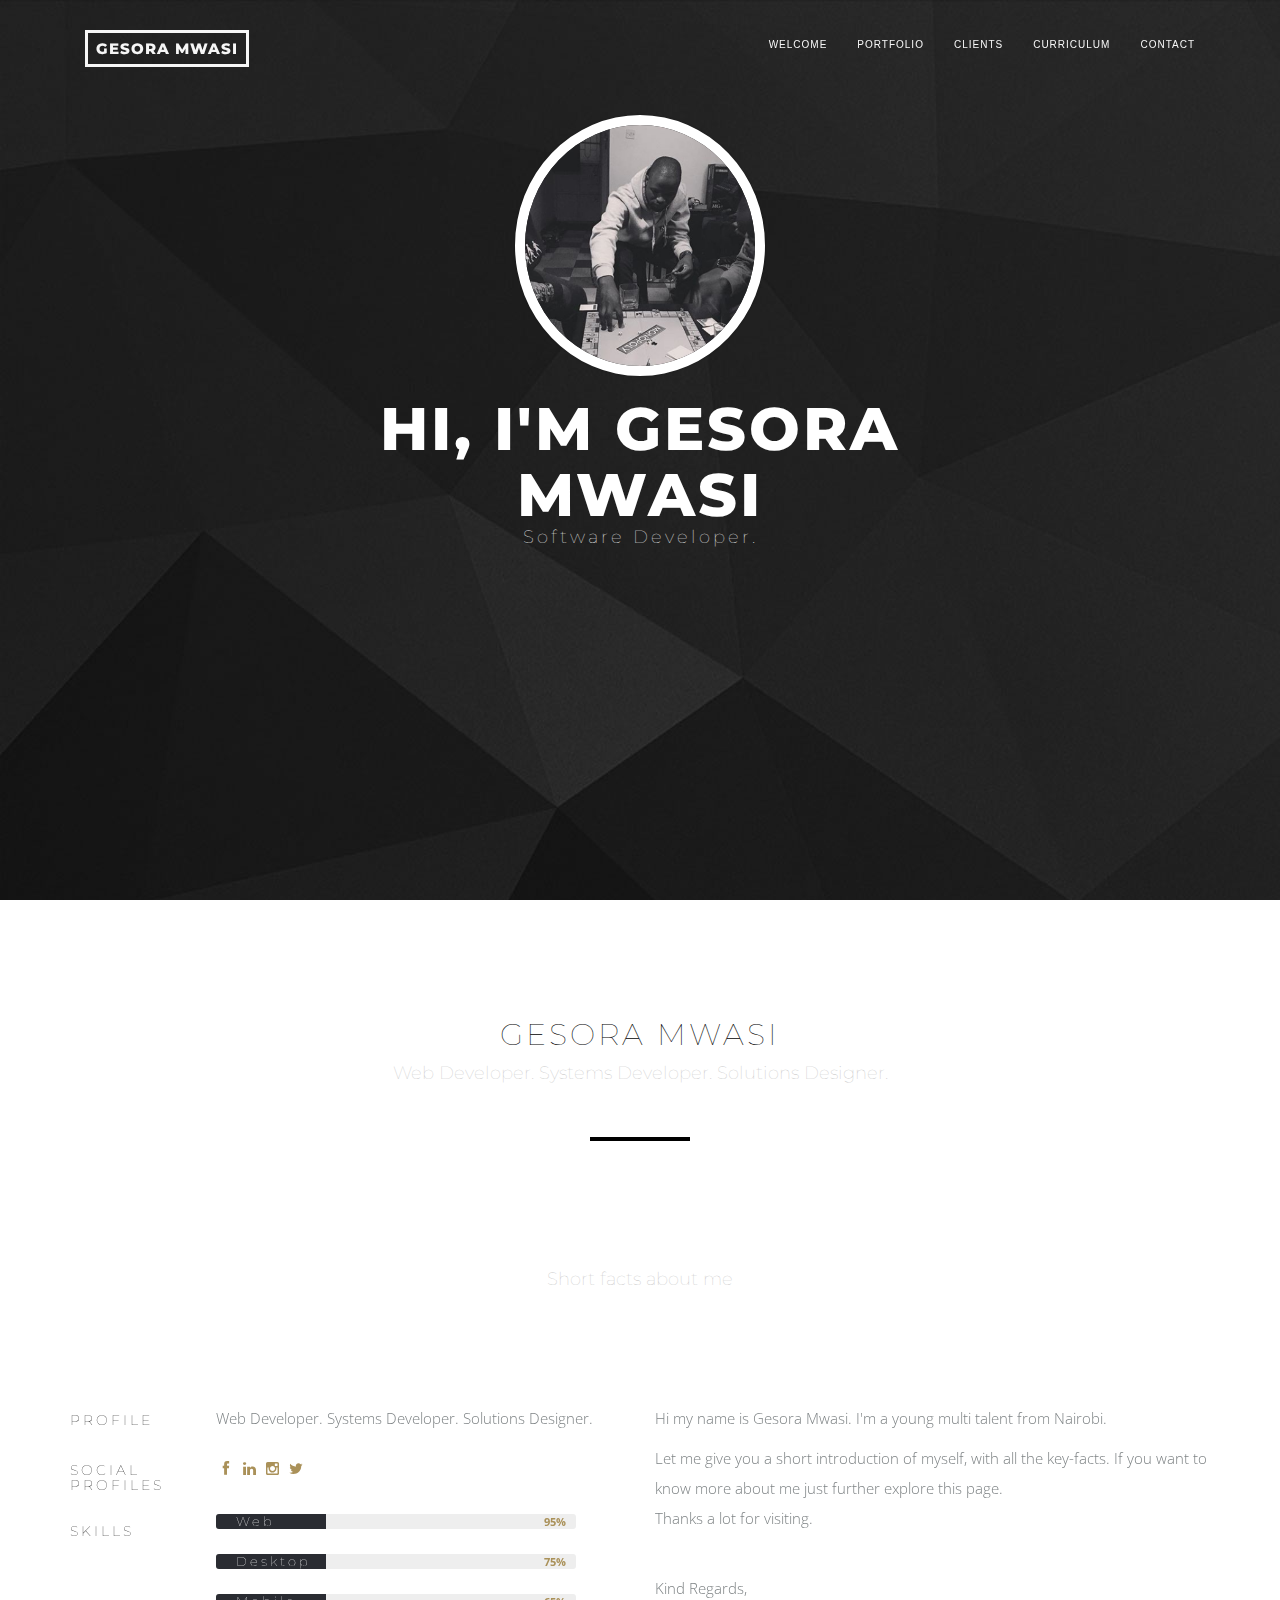
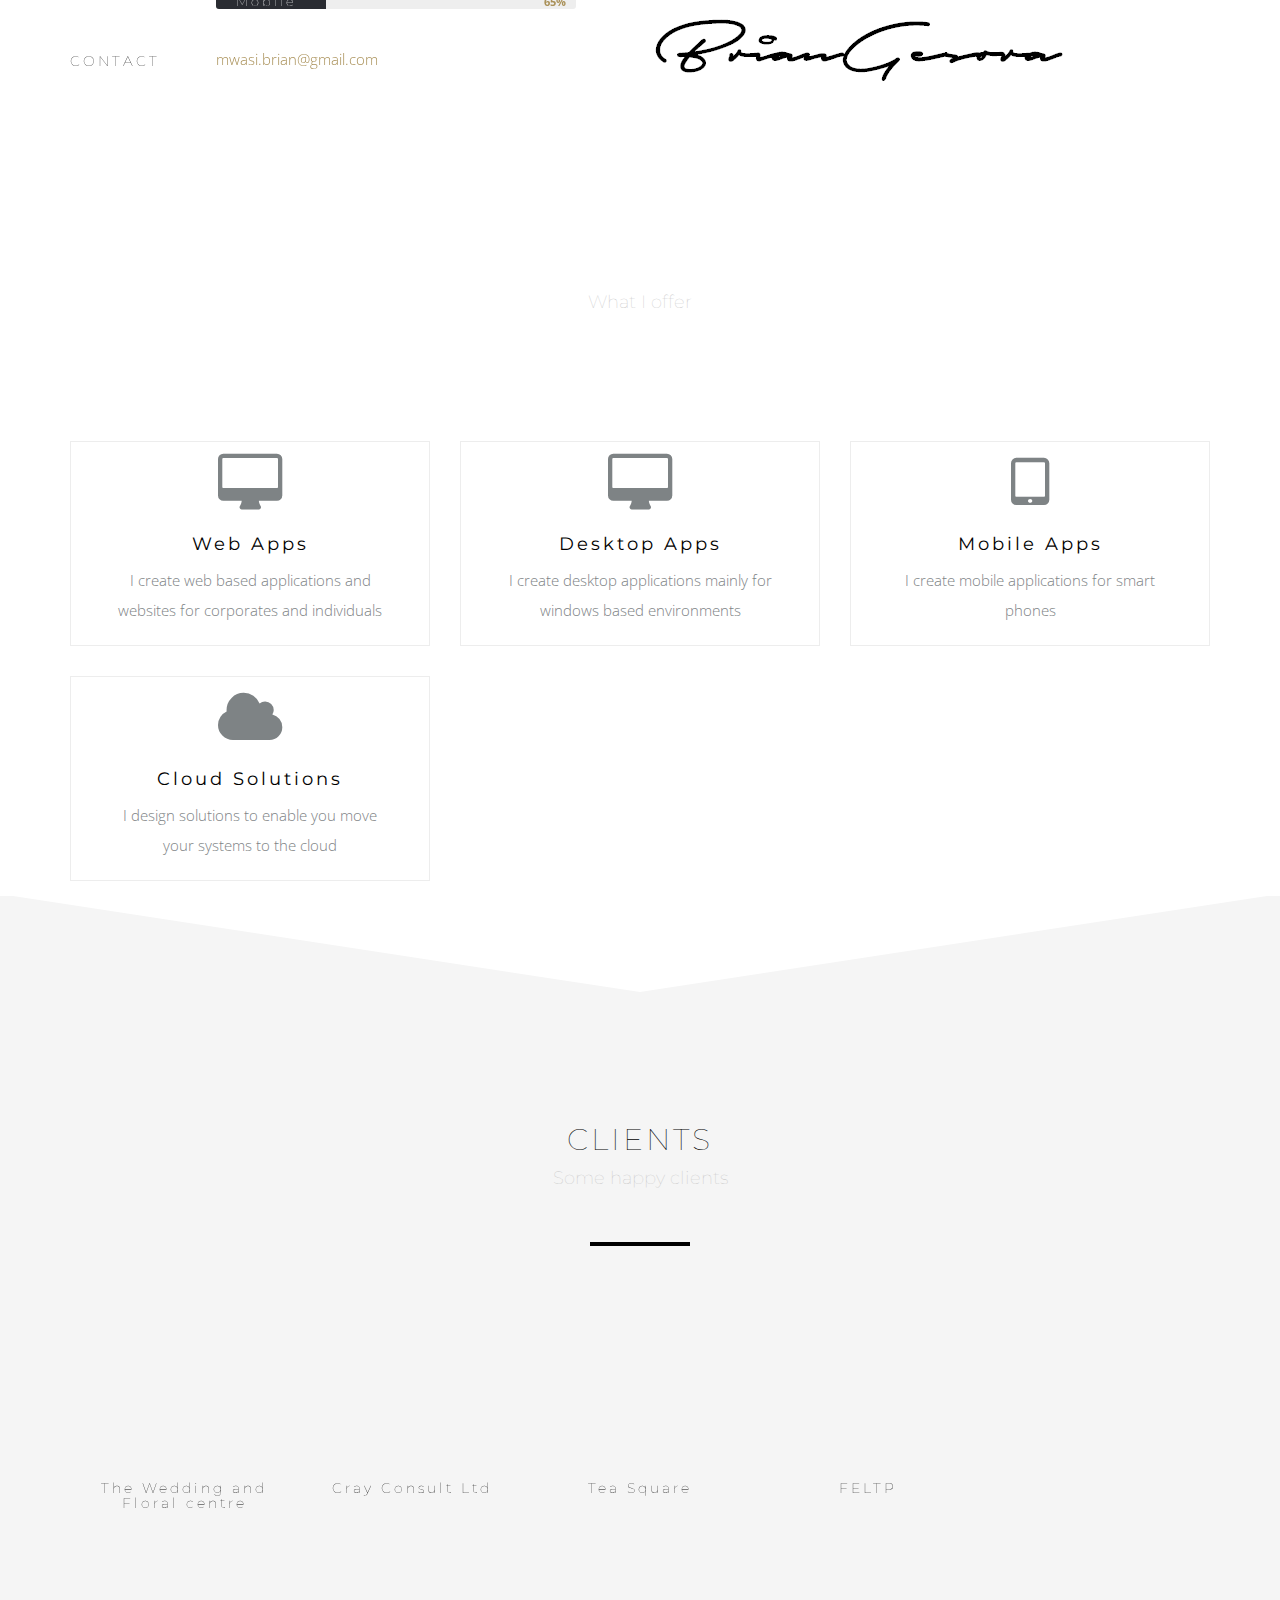
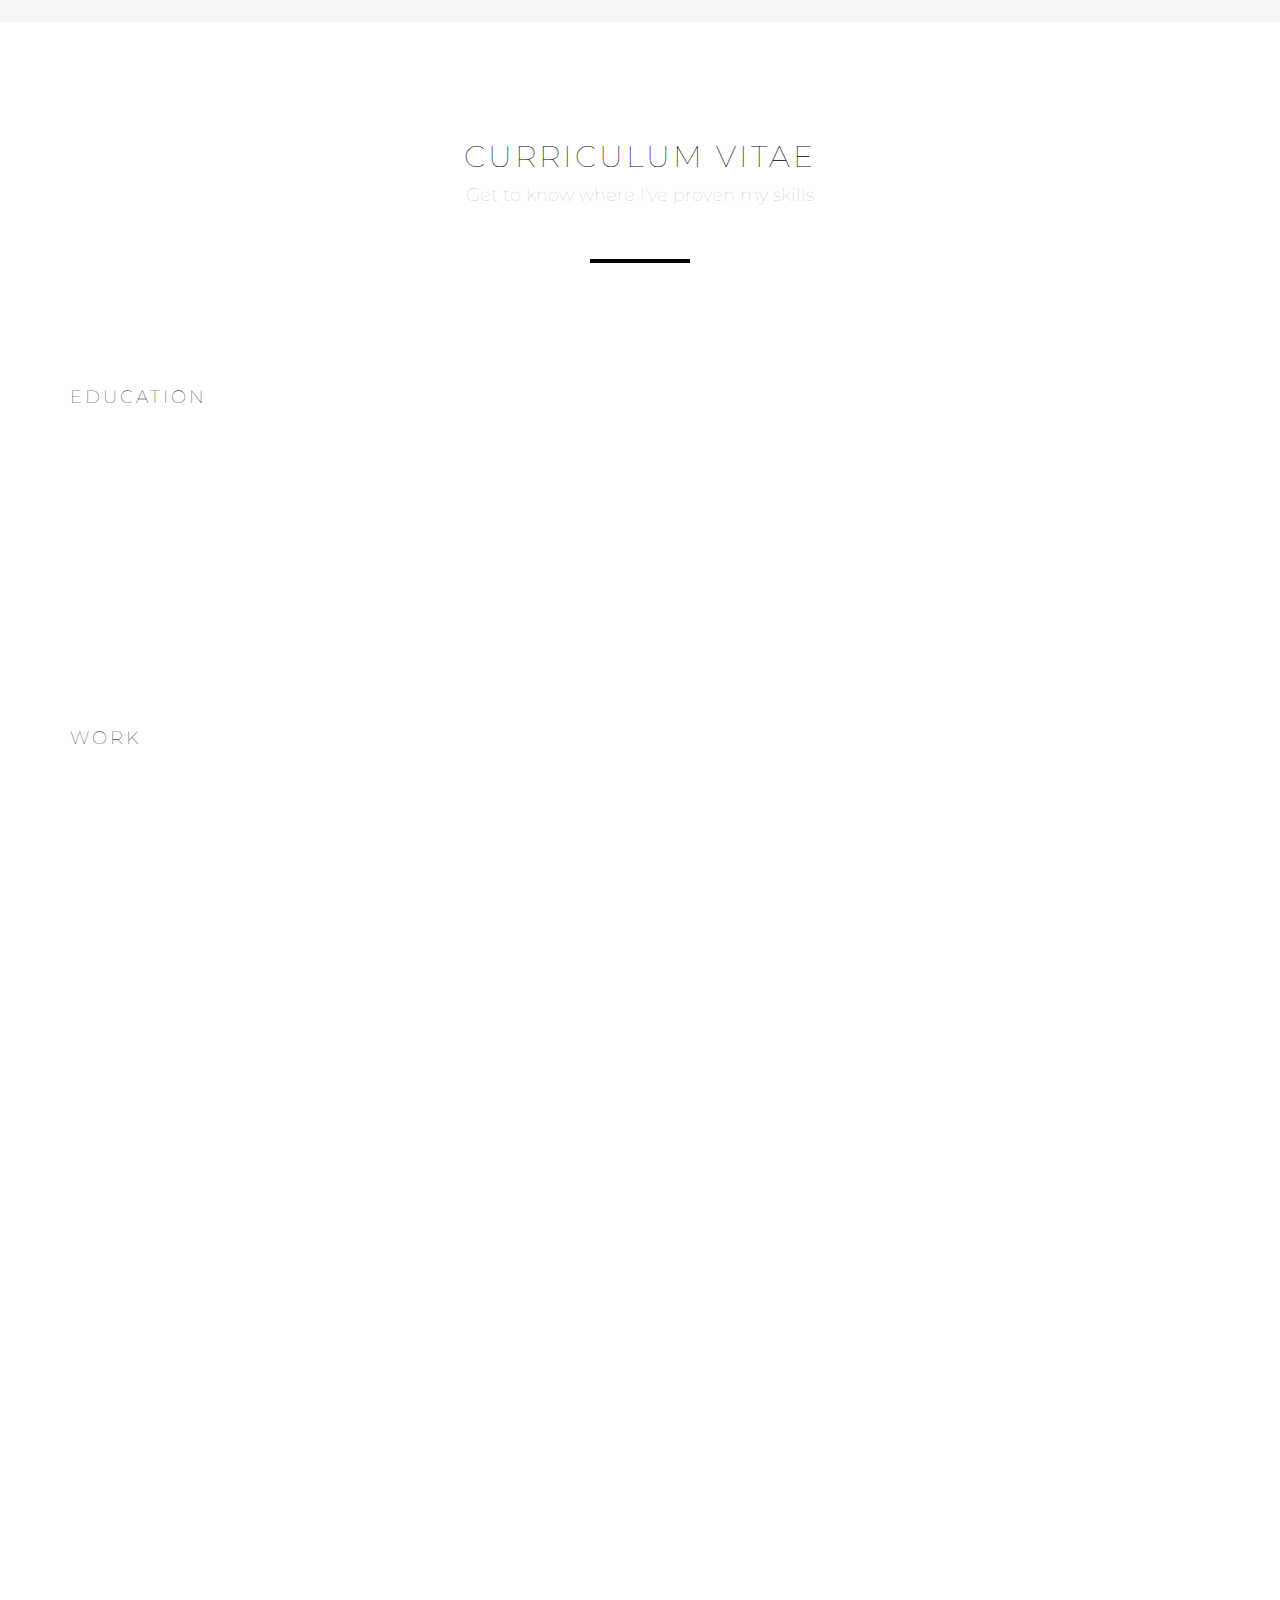
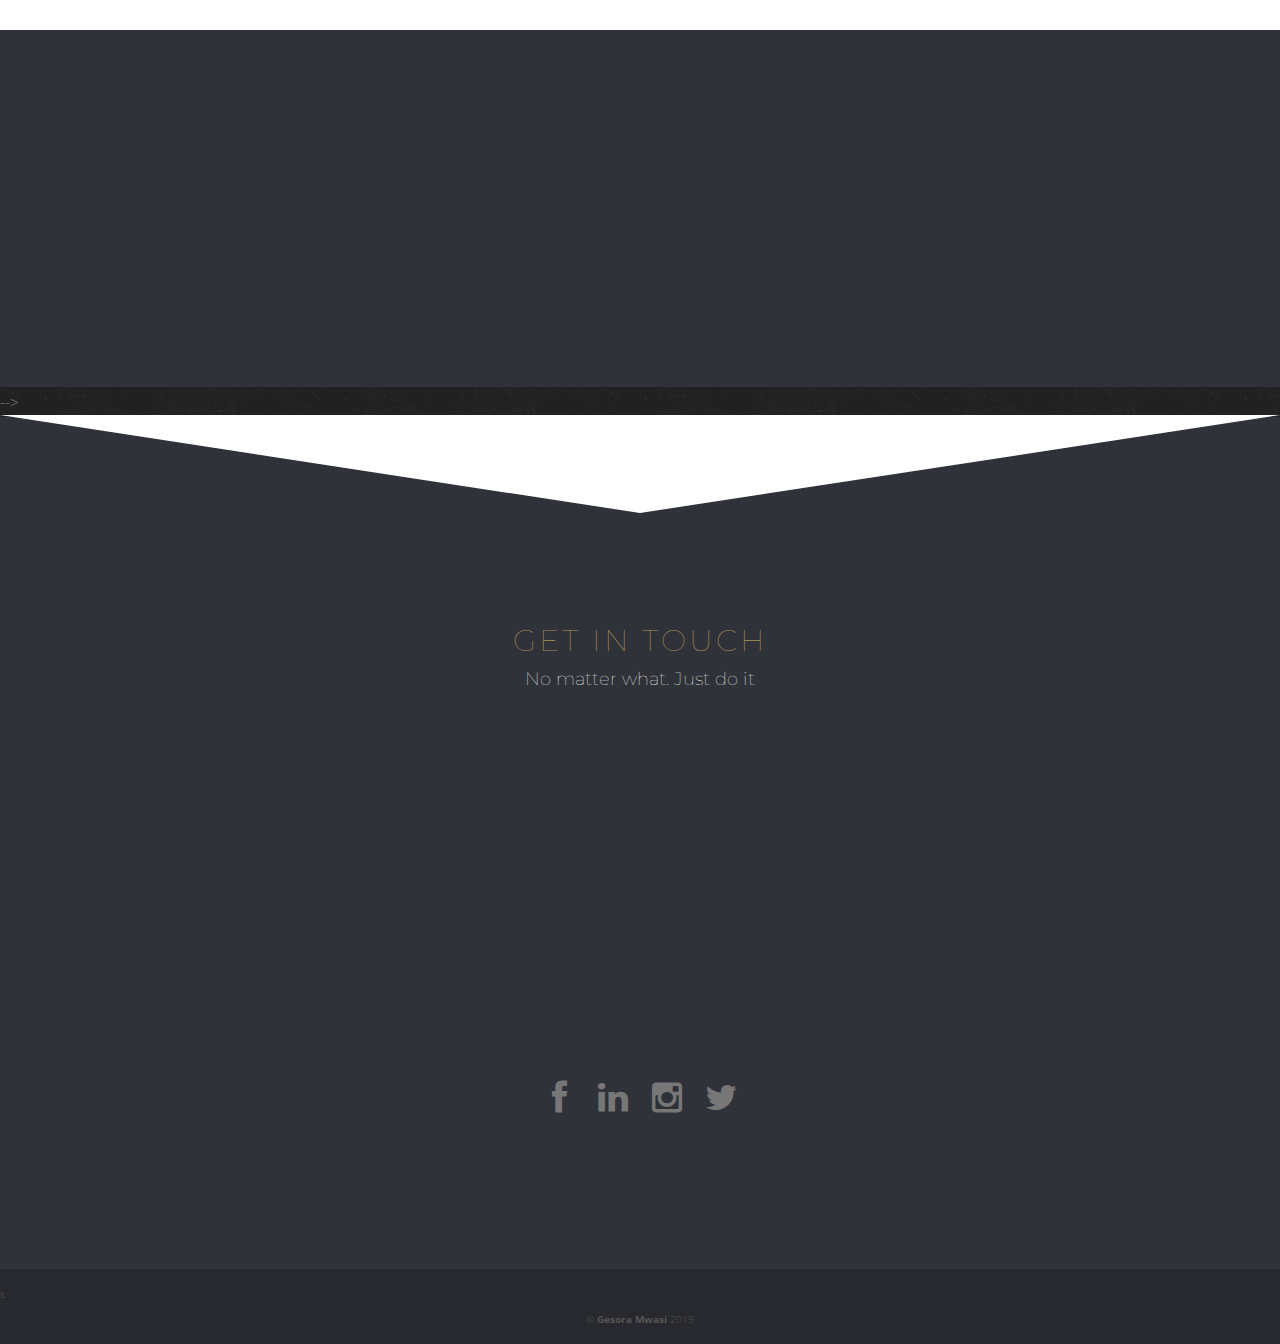
<file: index.html>
<!DOCTYPE html>
<!--[if lt IE 7]>      <html class="no-js lt-ie9 lt-ie8 lt-ie7"> <![endif]-->
<!--[if IE 7]>         <html class="no-js lt-ie9 lt-ie8"> <![endif]-->
<!--[if IE 8]>         <html class="no-js lt-ie9"> <![endif]-->
<!--[if gt IE 8]><!--> <html class="no-js"> <!--<![endif]-->
    <head>
        <meta charset="utf-8">
        <title>Gesora Mwasi | gmwasi</title>
        <meta name="description" content="Description of your Site">
        <meta name="author" content="Brian Mwasi">
        <meta name="viewport" content="width=device-width, initial-scale=1.0, maximum-scale=1.0, user-scalable=no">

        <link rel="stylesheet" href="css/bootstrap.min.css">
        
        <link rel="stylesheet" href="css/font-awesome.min.css">

		<link rel="stylesheet" href="owl-carousel/owl.carousel.css">
        <link rel="stylesheet" href="owl-carousel/owl.theme.css">
 
		<link rel="stylesheet" href="css/magnific-popup.css">
		
		<link rel="stylesheet" href="css/animate.css">
		
        <link rel="stylesheet" href="css/main.css">

		<link rel="stylesheet" href="css/colorscheme-0.css">
		
		<link href='http://fonts.googleapis.com/css?family=Montserrat:400,700%7cOpen+Sans:100,200,300,400,700' rel='stylesheet' type='text/css'> 

        <script src="js/vendor/modernizr-2.6.2-respond-1.1.0.min.js"></script>
        
        <script src="http://maps.google.com/maps/api/js?sensor=false"></script>
        
        

    </head>
    
    <body>
    <!--Preloader-->	
	<div id="preloader"><div id="spinner_container"><div class="company"><div class="border">GESORA MWASI<img src="img/assets/spinner.gif" alt="" /></div></div></div></div>
	
	<!--<nav class="navbar navbar-custom navbar-fixed-top static-background" role="navigation">-->
	<nav class="navbar navbar-custom navbar-fixed-top" role="navigation">
		<div class="container">
			<div class="navbar-header page-scroll">
				<button type="button" class="navbar-toggle" data-toggle="collapse" data-target=".navbar-main-collapse">
					<i class="fa fa-bars"></i>
				</button>
			<div class="company"><div class="border">GESORA MWASI</div></div>
			</div>
			<div class="collapse navbar-collapse navbar-right navbar-main-collapse">
				<ul class="nav navbar-nav">				
					<li><a href="#welcome">Welcome</a></li>
					<li><a href="#portfolio">Portfolio</a></li>
					<li><a href="#clients">Clients</a></li>
					<li><a href="#cv">Curriculum</a></li>					
					<li><a href="#contact">Contact</a></li>				
				</ul>
			</div>				
		</div>			
	</nav>

	<!--main body-->
	<section id="head" class="style3">
		<div class="container" onclick="$.scrollTo( '#about', 800, {easing:'easeOutExpo', axis:'y'} );">		
			<div class="head-thumbBig">
				<img class="img-circle img-responsive" src="img/mwasi.png" alt="" />
			</div>
			<div class="row">
				<div class="hero">
					<div class="col-sm-8 col-sm-offset-2">
						<h1>Hi, I'm Gesora Mwasi</h1>
						<h3>Software Developer.</h3>
					</div>
				</div>
			</div>
		</div><!--container-->
	</section>

	<section id="welcome">			
		<div class="container">
			<div class="row">
				<div class="hero col-sm-6 col-sm-offset-3">
					<h2>GESORA MWASI </h2>
					<p>Web Developer. Systems Developer. Solutions Designer.</p>
					<div class="space"></div>
				</div>
			</div>
			<div class="row">
				<div class="hero col-sm-6 col-sm-offset-3">
					<p>Short facts about me</p>
				</div>
			</div>
			<div class="row">
					<div class="col-md-6">						
						<div class="introduction-table">
							<div class="row">
								<div class="col-sm-3">
									<h4>Profile</h4>
								</div>
								<div class="col-sm-9">
									<p>Web Developer. Systems Developer. Solutions Designer.</p>
								</div>
								</div>
								<div class="row">
								<div class="col-sm-3">
									<h4>Social Profiles</h4>
								</div>
								<div class="col-sm-9">
										<a href="https://www.facebook.com/mwasibrian"><i class="fa fa-facebook fa-fw"></i></a>
										<a href="https://www.google.com/url?sa=t&rct=j&q=&esrc=s&source=web&cd=1&cad=rja&uact=8&ved=0ahUKEwihi6Ga6M_NAhWKVxQKHWlVA4MQFggeMAA&url=https%3A%2F%2Fke.linkedin.com%2Fin%2Fbrian-mwasi-a137a3a9&usg=AFQjCNF7YNPvSrB7Vr5KGDMRmkEdNZvsHQ&sig2=zcvNsoRZw9Hm4yrste7Flg"><i class="fa fa-linkedin fa-fw"></i> </a>
										<a href="#"><i class="fa fa-instagram fa-fw"></i></a>
										<a href="https://twitter.com/GMwasi"><i class="fa fa-twitter fa-fw"></i></a>
								</div>
							</div>
							<div class="row">
								<div class="col-sm-3">
									<h4>Skills</h4>
								</div>
								<div class="col-sm-8">
									
									<div class="skillbar clearfix " data-percent="95%">
										<div class="skillbar-title" style="background:#2F3238;"><span>Web</span></div>
										<div class="skillbar-bar" style="background:#2F3238;"></div>
										<div class="skill-bar-percent">95%</div>
									</div> <!-- End Skill Bar -->
									
									<div class="skillbar clearfix " data-percent="75%">
										<div class="skillbar-title" style="background:#2F3238;"><span>Desktop</span></div>
										<div class="skillbar-bar" style="background:#2F3238;"></div>
										<div class="skill-bar-percent">75%</div>
									</div> <!-- End Skill Bar -->
									
									<div class="skillbar clearfix " data-percent="65%">
										<div class="skillbar-title" style="background:#2F3238;"><span>Mobile</span></div>
										<div class="skillbar-bar" style="background:#2F3238;"></div>
										<div class="skill-bar-percent">65%</div>
									</div> <!-- End Skill Bar -->
									
								</div>
							</div>
							<div class="row">
								<div class="col-sm-3">
									<h4>Contact</h4>
								</div>
								<div class="col-sm-9">
									<a href="mailto:mwasi.brian@gmail.com">mwasi.brian@gmail.com</a>
								</div>
							</div>
						</div>
					</div>
				
					<div class="col-md-6">
						<p>Hi my name is Gesora Mwasi. I'm a young multi talent from Nairobi.</p>							
						<p>Let me give you a short introduction of myself, with all the key-facts. If you want to know more about me just further explore this page. <br>Thanks a lot for visiting.</p><br>
						Kind Regards,							
						<img src="img/signature.png" class="img-responsive" alt="" />	
					</div>				
			</div>
		</div><!--container-->
	</section>
	
	<section id="portfolio">
		<div class="container">
			<div class="row">
				<div class="hero col-sm-6 col-sm-offset-3">
					<p>What I offer</p>
				</div>
			</div>
			<div class="row">
				<div class="col-sm-4">
					<div class="feature">
						<div class="icon ">
							<i class="fa fa-desktop"></i>
						</div>
						<div class="headline">
							<h3>Web Apps</h3>
						</div>
						<div class="text hidden-sm">
							<p>I create web based applications and websites for corporates and individuals</p>
						</div>
						<div class="background-icon animated" data-animation-delay="0" data-animation="fadeInLeft">
							<i class="fa fa-desktop"></i>
						</div>
					</div>
				</div>
				<div class="col-sm-4">
					<div class="feature">
						<div class="icon ">
							<i class="fa fa-desktop"></i>
						</div>
						<div class="headline">
							<h3>Desktop Apps</h3>
						</div>
						<div class="text hidden-sm">
							<p>I create desktop applications mainly for windows based environments</p>
						</div>
						<div class="background-icon animated" data-animation-delay="0" data-animation="fadeInLeft">
							<i class="fa fa-desktop"></i>
						</div>
					</div>
				</div>
				<div class="col-sm-4">
					<div class="feature">
						<div class="icon ">
							<i class="fa fa-tablet"></i>
						</div>
						<div class="headline">
							<h3>Mobile Apps</h3>
						</div>
						<div class="text hidden-sm">
							<p>I create mobile applications for smart phones</p>
						</div>
						<div class="background-icon animated" data-animation-delay="200" data-animation="fadeInLeft">
							<i class="fa fa-tablet"></i>
						</div>
					</div>
				</div>
			</div><!--row-->
			
			<div class="row">
				<div class="col-sm-4">
					<div class="feature">
						<div class="icon ">
							<i class="fa fa-cloud"></i>
						</div>
						<div class="headline">
							<h3>Cloud Solutions</h3>
						</div>
						<div class="text hidden-sm">
							<p>I design solutions to enable you move your systems to the cloud</p>
						</div>
						<div class="background-icon animated" data-animation-delay="200" data-animation="fadeInLeft">
							<i class="fa fa-pencil"></i>
						</div>
					</div>
				</div>
			</div><!--row-->
		</div>			
	</section>
	
	<section id="clients" class="no-section-padding">
		<svg preserveAspectRatio="none" viewBox="0 0 100 102" height="100" width="100%" version="1.1" xmlns="http://www.w3.org/2000/svg" class="svgcolor-light">
			<path d="M0 0 L50 100 L100 0 Z"/>
		</svg>				
		<div class="container">
			<div class="row">
				<div class="hero col-sm-6 col-sm-offset-3 section-padding">
					<h2>Clients</h2>
					<p>Some happy clients</p>
					<div class="space"></div>
				</div>
			</div>
			<div id="owl-carousel-clients" class="owl-carousel">
				<div class="owl-container text-center">
					<div class="img-client-container animated" data-animation-delay="200" data-animation="fadeInUp"><a href="http://weddingfloralcentre.com/" target="_blank"><img src="img/clients/client-01.png" class="img-responsive" alt="" /></a></div><h5>The Wedding and Floral centre</h5>
				</div>
				<div class="owl-container text-center">
					<div class="img-client-container animated" data-animation-delay="300" data-animation="fadeInUp"><a href="http://www.crayconsult.com/" target="_blank"><img src="img/clients/client-02.png" class="img-responsive" alt="" /></a></div><h5>Cray Consult Ltd</h5>
				</div>
				<div class="owl-container text-center">
					<div class="img-client-container animated" data-animation-delay="400" data-animation="fadeInUp"><a href="http://teasquare.azurewebsites.net/" target="_blank"><img src="img/clients/client-03.png" class="img-responsive" alt="" /></a></div><h5>Tea Square</h5>
				</div>
				<div class="owl-container text-center">
					<div class="img-client-container animated" data-animation-delay="500" data-animation="fadeInUp"><a href="https://feltp.or.ke/" target="_blank"><img src="img/clients/client-04.png" class="img-responsive" alt="" /></a></div><h5>FELTP</h5>
				</div>
			</div><!--carousel-->
		</div>
	</section>
	
	<section id="cv">
		<div class="container">
			<div class="row">
				<div class="hero col-sm-6 col-sm-offset-3">
					<h2>Curriculum Vitae</h2>
					<p>Get to know where I've proven my skills</p>
					<div class="space"></div>
				</div>
			</div>
		</div>
		<div class="container">
			<div class="cv-wrapper">
				<div class="row cv">
					<div class="col-lg-3 title">
						<h3 class="headline-inline">EDUCATION</h3>
					</div>
					<div class="cv-entry animated" data-animation-delay="100" data-animation="fadeInLeft">
						<div class="col-lg-6 main">
							<h4>Master of science </h4>
							<i class="fa fa-building-o"></i>University of Nairobi<small> (2 Years Course)</small>

							<p class="desc">
								To apply skills acquired and continuing to acquire in this ever changing world
							</p>
							<hr>
						</div>
						<div class="col-lg-3 date">
							<p>
								<small><i class="fa fa-calendar-o"></i> May 2016 - Current</small>
							</p>
						</div>
					</div>
					<div class="cv-entry animated" data-animation-delay="150" data-animation="fadeInRight">
						<div class="col-lg-6 col-lg-offset-3 main">
							<h4>Bachelor of Science Computer Science</h4>
							<i class="fa fa-building-o"></i> Kenyatta University <small> (4 Years Course)</small>

							<p class="desc">
								Upper Second class Honours
							</p>
						</div>
						<div class="col-lg-3 date">
							<p>
								<small><i class="fa fa-calendar-o"></i>Sept 2010 - May 2014</small>
							</p>
						</div>
					</div>
				</div>
				
				<div class="row cv">
					<div class="col-lg-3 title">
						<h3 class="headline-inline">WORK</h3>
					</div>
					<div class="cv-entry animated" data-animation-delay="100" data-animation="fadeInLeft">
						<div class="col-lg-6 main">
							<h4>Senior Software Developer</h4>
							<i class="fa fa-building-o"></i> Andela

							<p class="desc">
								Meta software development involving building systems that track the quality, quantity and velocity of work done by engineers.
							</p>
							<hr>
						</div>
						<div class="col-lg-3 date">
							<p>
								<small><i class="fa fa-calendar-o"></i> March 2019 - Present</small>
							</p>
						</div>
					</div>
					<div class="cv-entry animated" data-animation-delay="100" data-animation="fadeInLeft">
						<div class="col-lg-6  col-lg-offset-3 main">
							<h4>Senior Software Developer</h4>
							<i class="fa fa-building-o"></i> Palladium

							<p class="desc">
								Developing health systems solutions
							</p>
							<hr>
						</div>
						<div class="col-lg-3 date">
							<p>
								<small><i class="fa fa-calendar-o"></i> January 2017- March 2019</small>
							</p>
						</div>
					</div>
					<div class="cv-entry animated" data-animation-delay="150" data-animation="fadeInRight">
						<div class="col-lg-6  col-lg-offset-3 main">
							<h4>Software Developer</h4>
							<i class="fa fa-building-o"></i> M-Kopa Solar

							<p class="desc">
								Developing solutions for affordable, efficient and clean energy.
							</p>
							<hr>
						</div>
						<div class="col-lg-3 date">
							<p>
								<small><i class="fa fa-calendar-o"></i> August 2016 - December 2016</small>
							</p>
						</div>
					</div>
					<div class="cv-entry animated" data-animation-delay="150" data-animation="fadeInRight">
						<div class="col-lg-6  col-lg-offset-3 main">
							<h4>Software Developer</h4>
							<i class="fa fa-building-o"></i> Virtual City

							<p class="desc">
								Developing solutions to simplify lives
							</p>
							<hr>
						</div>
						<div class="col-lg-3 date">
							<p>
								<small><i class="fa fa-calendar-o"></i> November 2014 - July 2016</small>
							</p>
						</div>
					</div>
					<div class="cv-entry animated" data-animation-delay="150" data-animation="fadeInRight">
						<div class="col-lg-6 col-lg-offset-3 main">
							<h4>IT Assistant</h4>
							<i class="fa fa-building-o"></i> Engen Kenya Ltd.

							<p class="desc">
								Charged with maintenance, updating and upgrading of ICT infrastructure and setting up of new systems
							</p>
						</div>
						<div class="col-lg-3 date">
							<p>
								<small><i class="fa fa-calendar-o"></i> May 2014 - October 2014</small>
							</p>
						</div>
					</div>
				</div>
				
			</div><!--cv wrapper-->
		</div>
	</section>
			
	<section class="callToAction">			
		<div class="container animated" data-animation-delay="200" data-animation="rubberBand">
			<h2>I'm currently available for freelance work.</h2>
			<button class="btn btn-default btn-lg btn-toWhite"  onclick="$.scrollTo( '#contact', 800, {easing:'easeOutExpo', axis:'y'} );"><i class="fa fa-check"></i> HIRE ME</button>
		</div>
	</section>
	
	<!--<section id="testimonials" class="testimonials">
		<div class="container">
			<div class="row">
				<div class="hero col-sm-6 col-sm-offset-3">
					<h2>Testimonials</h2>
					<p>What my clients think about me</p>
					<div class="space"></div>
				</div>
			</div>
				<div class="col-md-10 col-md-offset-1">
					<div id="owl-carousel-testimonial" class="owl-carousel">
						<div class="img-testimonial-container animated" data-animation-delay="400" data-animation="fadeInUp"><img src="img/testimonials/testimonial-1.jpg" class="img-responsive img-circle" alt="" />
							<p>
								Very professional.
							</p>
							<cite title="Source Title" class="text-mute">John Adams (CEO - Company)</cite>
						</div>
						<div class="img-testimonial-container animated" data-animation-delay="400" data-animation="fadeInUp"><img src="img/testimonials/testimonial-2.jpg" class="img-responsive img-circle" alt="" />
							<p>
								Great work. <b>I LOVE IT</b>
							</p>
							<cite title="Source Title" class="text-mute">Peter Frownd (Graphic Designer)</cite>
						</div>
					</div><!--carousel-->
				</div>
			</div>
	</section>-->
	
	<section id="contact" class="no-section-padding">
		<svg preserveAspectRatio="none" viewBox="0 0 100 102" height="100" width="100%" version="1.1" xmlns="http://www.w3.org/2000/svg" class="svgcolor-light">
			<path d="M0 0 L50 100 L100 0 Z"/>
		</svg>
		<div class="container text-center">
			<div class="row section-padding">
				<div class="hero">
						<h2>Get in touch</h2>
						<p>No matter what. Just do it</p>
				</div>
				<div class="col-sm-6 col-sm-offset-3 animated" data-animation-delay="300" data-animation="fadeInLeft">
					<h2>GESORA MWASI </h2>
					<address>
						Jamuhuri, off Ngong Rd
						<br>
						Nairobi, Kenya
						<br>
						<abbr title="Phone">P:</abbr> +254 726 880 611
						<br>
						<a href="mailto:mwasi.brian@gmail.com">mwasi.brian@gmail.com</a>
					</address>
					<div class="background-icon left animated" data-animation-delay="400" data-animation="fadeInRight">
						<i class="fa fa-envelope-o"></i>
					</div>
				</div>
				<div class="col-sm-6 col-sm-offset-3 animated" data-animation-delay="600" data-animation="fadeInRight">
					<!--<form class="contact-form" id="contact-form" role="form">
						<div class="form-group">
							<label class="sr-only" for="inputName">Name</label>
							<input type="text" placeholder="Name" name="inputName" id="inputName" class="form-control">
						</div>

						<div class="form-group">
							<label class="sr-only" for="inputEmail">Email address</label>
							<input type="email" placeholder="Enter email" name="inputEmail" id="inputEmail" class="form-control">
						</div>

						<div class="form-group">
							<label class="sr-only" for="inputMessage">Message</label>
							<textarea placeholder="Your Message" name="inputMessage" rows="5" id="inputMessage" class="form-control"></textarea>
						</div>
						<div class="pull-right">
							<p><button id="contact-submit" class="btn btn-default btn-submit" type="submit"><i class="fa fa-check"></i> Submit</button></p>
						</div>
						<div class="clearfix"></div>
						<div id="contact-form-response"></div>
					</form>-->
				</div>
			</div><!--row-->
			
				<div class="social-icons">
					<a href="https://www.facebook.com/mwasibrian" target="_blank" class="facebook"><i class="fa fa-facebook"></i></a>
					<a href="https://www.google.com/url?sa=t&rct=j&q=&esrc=s&source=web&cd=1&cad=rja&uact=8&ved=0ahUKEwihi6Ga6M_NAhWKVxQKHWlVA4MQFggeMAA&url=https%3A%2F%2Fke.linkedin.com%2Fin%2Fbrian-mwasi-a137a3a9&usg=AFQjCNF7YNPvSrB7Vr5KGDMRmkEdNZvsHQ&sig2=zcvNsoRZw9Hm4yrste7Flg" target="_blank" class="linkedin"><i class="fa fa-linkedin"></i> </a>
					<a href="#" target="_blank" class="instagram"><i class="fa fa-instagram"></i> </a>
					<a href="https://twitter.com/GMwasi" target="_blank" class="twitter"><i class="fa fa-twitter"></i> </a>
				</div>
				<div class="clearfix"></div>
			
		</div><!--container-->		
	</section>

	<!--footer-->
	<footer>s
	<div class="container text-center">
		<div class="row">
			<div class="col-md-12">
				<p class="copy">
					&copy; <strong>Gesora Mwasi</strong> 2019
				</p>
			</div>
		</div>
	</div>
	</footer>

  		<script type="text/javascript" src="js/vendor/jquery-1.10.1.min.js"></script>
		<script type="text/javascript" src="js/vendor/bootstrap.min.js"></script>
		<script type="text/javascript" src="js/plugins.js"></script>
		<script type="text/javascript" src="owl-carousel/owl.carousel.min.js"></script>
		<script type="text/javascript" src="js/main.js"></script>

		<script>
			$(document).ready(function(){		
				SLAMR.preloader();		
				SLAMR.nav();	
				SLAMR.parallax(true);							
				SLAMR.slider("#slides", {'play':false, 'animation': 'fade'});				
				SLAMR.skillbar("animated");				
				SLAMR.scrollAnim("yes");							
				SLAMR.owlCarousel({
				'#owl-carousel-blog':{singleItem : true,
						lazyLoad:true,
						autoPlay : true},
				'#owl-carousel-clients':{navigation: true,
				navigationText: [
      				"<i class='fa fa-angle-left arrow-round'></i>",
      				"<i class='fa fa-angle-right arrow-round'></i>"
      			]},
      			'#owl-carousel-testimonial':{singleItem:true,transitionStyle: "goDown",navigation: true,
				navigationText: [
      				"<i class='fa fa-angle-left arrow-round'></i>",
      				"<i class='fa fa-angle-right arrow-round'></i>"
      			]}, 
				});	
				SLAMR.bootstrapCarousel({
				'#carousel-head':{interval:5000,pause:false}
				});	
				SLAMR.contactForm();
				SLAMR.fitVids(".video-container");
				
				SLAMR.magnific({
					'.image-modal':{type:'image',image: { 
						markup: '<div class="mfp-figure">'+
						            '<div class="mfp-close"></div>'+
						            '<div class="mfp-img"></div>'+
						            '<div class="mfp-bottom-bar">'+
						              '<div class="mfp-title"></div>'+
						              '<div class="mfp-counter"></div>'+
						            '</div>'+
						          '</div>',												  
						  titleSrc: 'title',verticalFit: true,tError: '<a href="%url%">The image</a> could not be loaded.'
					},closeBtnInside:true,midClick: true,fixedContentPos:false,preloader:true,gallery:{ enabled:true},removalDelay: 0,mainClass: 'mfp-fade'}});
				
				
				SLAMR.portfolioFilter("#portfolio .filter a", "#portfolio .portfolio-grid div");
				SLAMR.portfolio(".portfolio-link",{
					"pWrapper"	: ".portfolio-wrapper",
		            "section"	: "#portfolio",
		            "pContent"	: ".portfolio-content",
		            "pContainer": ".portfolio-container",
		            "close"		: ".portfolio-close",
		            "carousel"	: ".owl-portfolio"
		      	});							
			}); //document ready
		</script>
		<script>
		  (function(i,s,o,g,r,a,m){i['GoogleAnalyticsObject']=r;i[r]=i[r]||function(){
		  (i[r].q=i[r].q||[]).push(arguments)},i[r].l=1*new Date();a=s.createElement(o),
		  m=s.getElementsByTagName(o)[0];a.async=1;a.src=g;m.parentNode.insertBefore(a,m)
		  })(window,document,'script','//www.google-analytics.com/analytics.js','ga');
		
		  ga('create', 'UA-37176788-6', 'createbrilliance.com');
		  ga('send', 'pageview');
		
		</script>
		<script>
		  (function(i,s,o,g,r,a,m){i['GoogleAnalyticsObject']=r;i[r]=i[r]||function(){
		  (i[r].q=i[r].q||[]).push(arguments)},i[r].l=1*new Date();a=s.createElement(o),
		  m=s.getElementsByTagName(o)[0];a.async=1;a.src=g;m.parentNode.insertBefore(a,m)
		  })(window,document,'script','https://www.google-analytics.com/analytics.js','ga');

		  ga('create', 'UA-80604719-1', 'auto');
		  ga('send', 'pageview');
		</script>
    </body>   
</html>
</file>
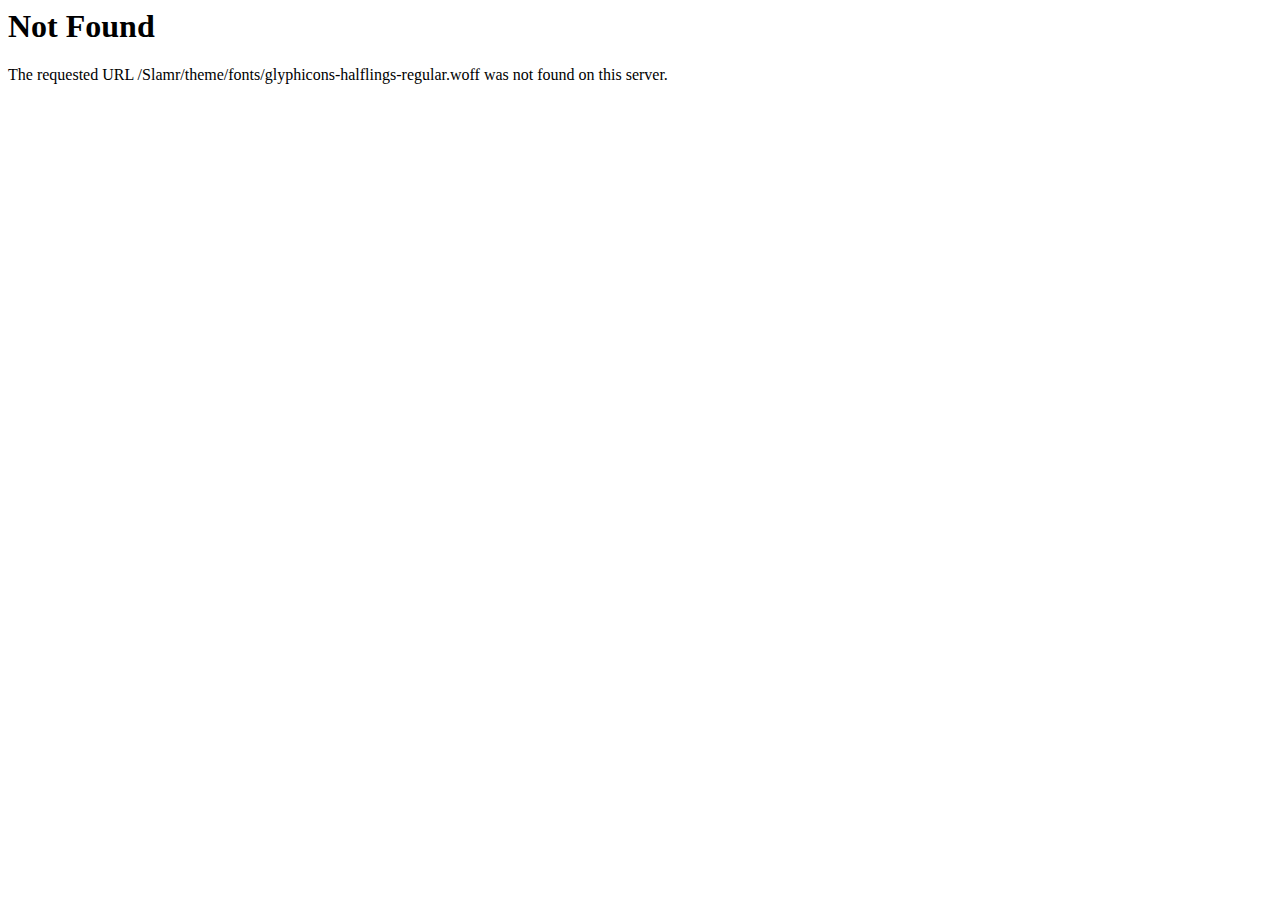
<file: fonts/glyphicons-halflings-regular-2.html>
<!DOCTYPE HTML PUBLIC "-//IETF//DTD HTML 2.0//EN">
<html><head>
<title>404 Not Found</title>
</head><body>
<h1>Not Found</h1>
<p>The requested URL /Slamr/theme/fonts/glyphicons-halflings-regular.woff was not found on this server.</p>
</body></html>
</file>
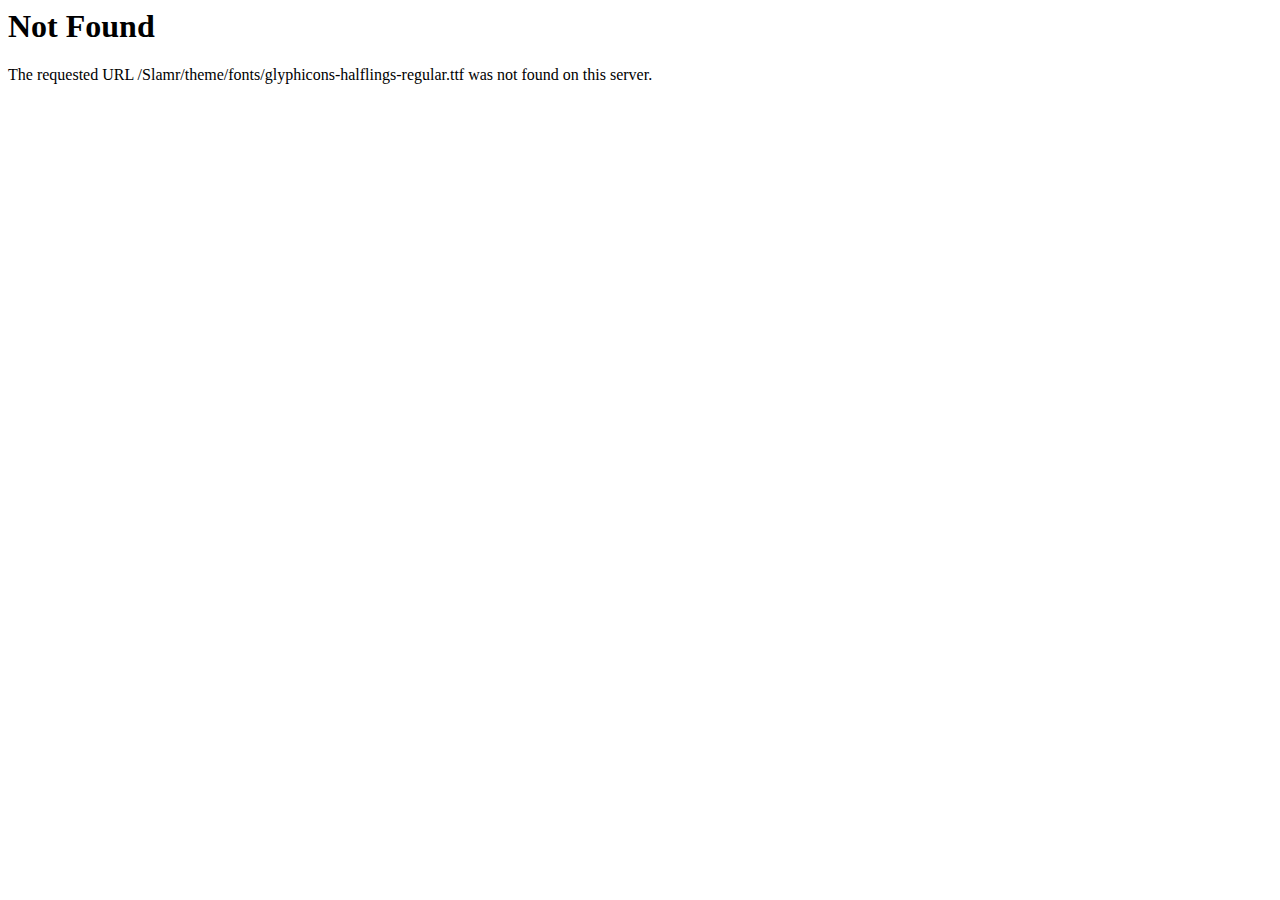
<file: fonts/glyphicons-halflings-regular-3.html>
<!DOCTYPE HTML PUBLIC "-//IETF//DTD HTML 2.0//EN">
<html><head>
<title>404 Not Found</title>
</head><body>
<h1>Not Found</h1>
<p>The requested URL /Slamr/theme/fonts/glyphicons-halflings-regular.ttf was not found on this server.</p>
</body></html>
</file>
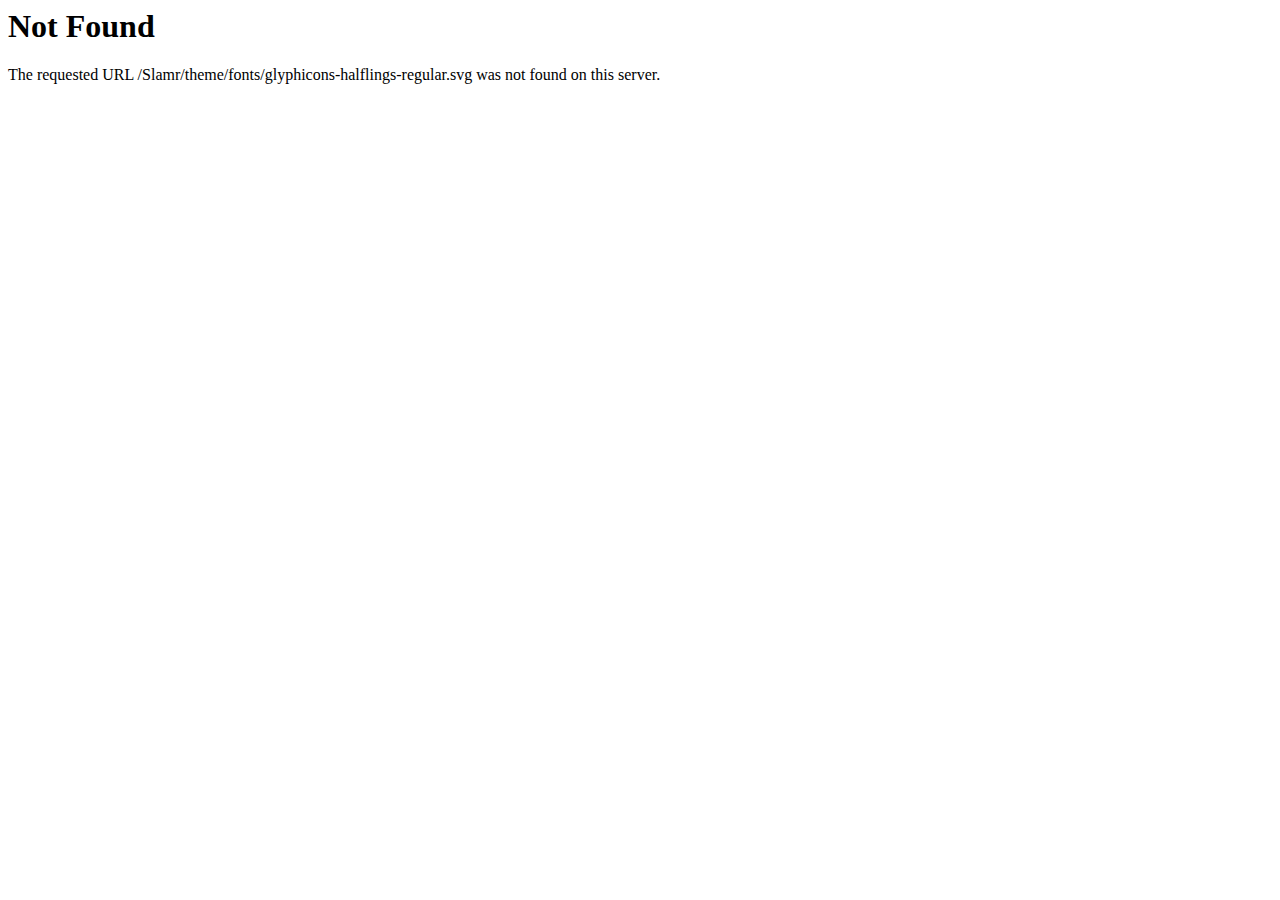
<file: fonts/glyphicons-halflings-regular-4.html>
<!DOCTYPE HTML PUBLIC "-//IETF//DTD HTML 2.0//EN">
<html><head>
<title>404 Not Found</title>
</head><body>
<h1>Not Found</h1>
<p>The requested URL /Slamr/theme/fonts/glyphicons-halflings-regular.svg was not found on this server.</p>
</body></html>
</file>
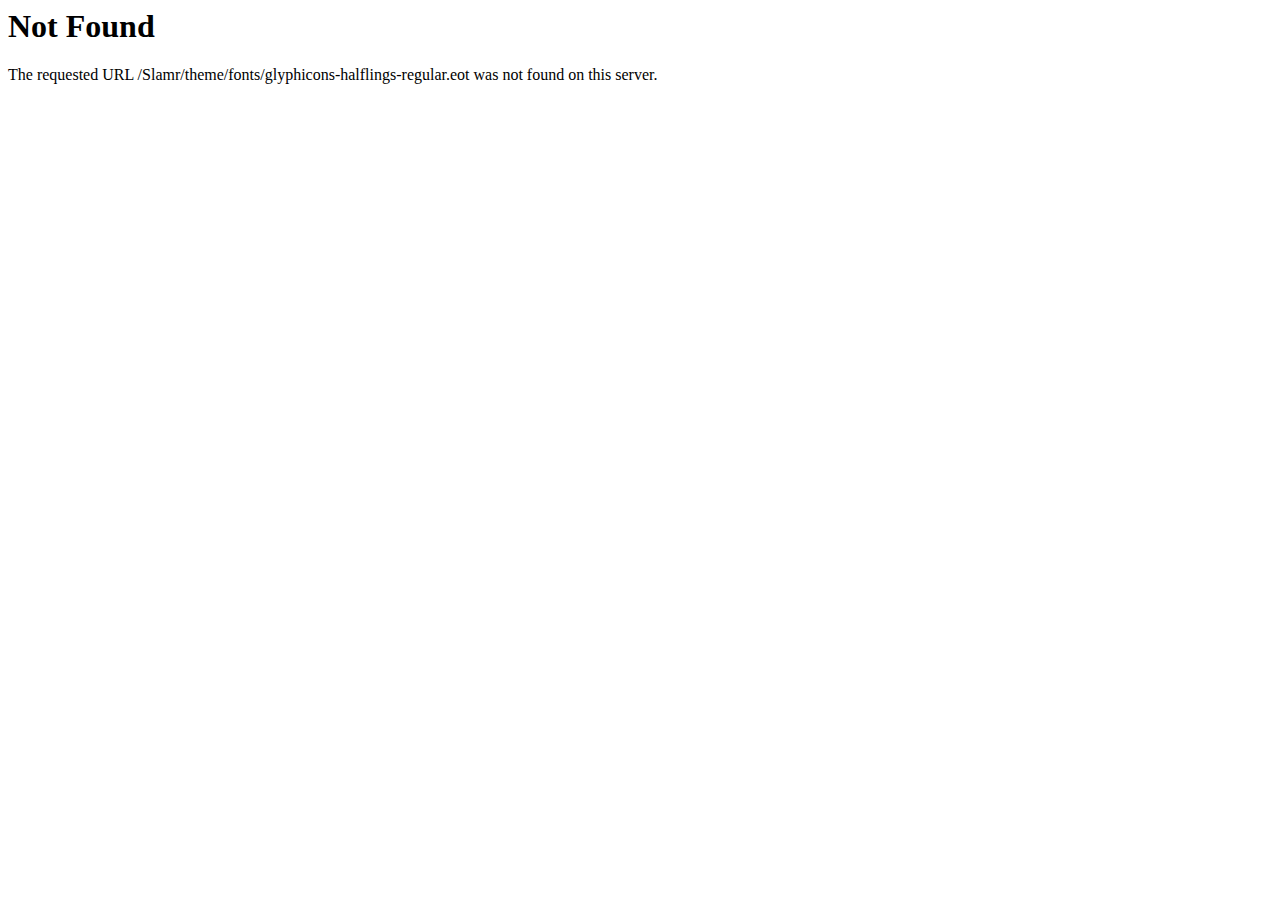
<file: fonts/glyphicons-halflings-regular.html>
<!DOCTYPE HTML PUBLIC "-//IETF//DTD HTML 2.0//EN">
<html><head>
<title>404 Not Found</title>
</head><body>
<h1>Not Found</h1>
<p>The requested URL /Slamr/theme/fonts/glyphicons-halflings-regular.eot was not found on this server.</p>
</body></html>
</file>
<file: css/main.css>
/*
 Theme Name: SLAMR
 Author: CREATEBRILLIANCE - Media & Consulting
 Author URI: http://www.createbrilliance.com
 Version: 1.1
 */



/*GENERAL STYLING*/

html, body {
	height: 100%;
}

body {
	background:url(../img/dark_wall.png) repeat;
	font-family: "Open Sans", Helvetica, Arial, sans-serif;
	color: #7E8385;
	font-size:15px;
	line-height: 2;
	font-weight:100;
	overflow-x: hidden !important;
}

h1, h2, h3, h4, h5, h6, .h1, .h2, .h3, .h4, .h5, .h6 {
	color: black;
	font-family: "Montserrat",Helvetica,Arial,sans-serif;
	font-weight: 100;
	letter-spacing:3px;
}

h3{
	font-size:18px;
}
h4{
	text-transform:uppercase;
	font-size:14px;
}
.light{
	font-weight:100;
}


hr{
	margin-top:25px;
	margin-bottom:25px;
}

a {
	color: #AA9159;
	text-decoration: none;
	-webkit-transition: color 0.5s ease 0s;
	-moz-transition: color 0.5s ease 0s;
	-o-transition: color 0.5s ease 0s;
	transition: color 0.5s ease 0s;
}
a:hover, a:focus {
	color: #a2afb3;
	text-decoration: underline;
}
a:focus {
	outline: thin dotted #333333;
	outline-offset: -2px;
}

/*
 * BUTTONS
 */

.btn-default {
	font-weight: 100;
	letter-spacing:3px;
	background: none;
	font-family: "Montserrat",Helvetica,Arial,sans-serif;
	border-radius: 3px;
	border:2px solid #676767;
	padding-left:25px;
	padding-right:25px;
	padding-top:15px;
	padding-bottom:15px;
	color: #676767;
	text-transform: uppercase;
	-webkit-transition: all 0.5s ease 0s;
	-moz-transition: all 0.5s ease 0s;
	-o-transition: all 0.5s ease 0s;
	transition: all 0.5s ease 0s;
}

.btn-default:hover, .btn-default:focus, .btn-default:active, .btn-default.active, .open .dropdown-toggle.btn-default {
	background-color: #2F3238;
	border-color: #2F3238;
	color: white !important;
	opacity: 1;
}

.btn-toWhite:hover, .btn-toWhite:focus, .btn-toWhite:active, .btn-toWhite.active {
	border-color: white;
}


.company{
	font-family: "Montserrat", Helvetica, Arial, sans-serif;
  	font-size: 15px;
    font-weight: 800;
    line-height: 25px;
    padding-top: 10px;
}

.company .border{
	border:3px solid white;
	padding-top:3px;
	padding-bottom:3px;
	padding-left:8px;
	padding-right:8px;
	-webkit-transition: all 1s ease-in-out;
    -moz-transition: all 1s ease-in-out;
    transition: all 1s ease-in-out;
}

/*
 * navbar
 */

.navbar {
	border:0px;  
    text-transform: uppercase;
    font-family: "Muli","Helvetica Neue",Helvetica,Arial,sans-serif;
    background-color: none;
    opacity:0.96;
    color:white;
}

.navbar .company{
	padding-left:15px;
	-webkit-transition: all 1s ease-in-out;
    -moz-transition: all 1s ease-in-out;
    transition: all 1s ease-in-out;
}

.navbar-nav > li > a,
.navbar-nav .dropdown-menu > li > a {
	color:white;
	font-size:10px;
}
.navbar-nav > li{
	-webkit-transition: border-bottom-color 1s ease-in-out;
    -moz-transition: border-bottom-color  1s ease-in-out;
    transition: border-bottom-color  1s ease-in-out;
}
.navbar-nav > li.active{
	border-bottom:3px solid white;
}
.top-nav-collapse .navbar-nav > li.active{
	border-bottom:3px solid black;
}
.navbar-nav .caret {
    border-bottom-color: white;
    border-top-color: white;
    -webkit-transition: all 1s ease-in-out;
    -moz-transition: all 1s ease-in-out;
    transition: all 1s ease-in-out;
}

.nav a:hover .caret{
	border-bottom-color: white;
    border-top-color: white;
}

.navbar-nav .dropdown-menu{
	font-family: "Muli","Helvetica Neue",Helvetica,Arial,sans-serif;
    opacity:0.96;
    color:white;
    box-shadow:none;
    background:none;
    border:none;
    left:0;
}


.navbar-custom .nav li a {
    -webkit-transition: all 1s ease-in-out;
    -moz-transition: all 1s ease-in-out;
    transition: all 1s ease-in-out;
}


.navbar-custom .nav li a:hover,
.navbar-custom .nav li a:focus,
.navbar-custom .nav li.active {
    outline: 0;
    font-weight:bold;
    background:none;
}

.navbar-toggle {
    padding: 4px 6px;
    font-size: 16px;
    color: #fff;
}

.navbar-toggle:focus,
.navbar-toggle:active {
    outline: 0;
}


/*small version */
.top-nav-collapse{
	color:black;
}
.top-nav-collapse .company{
	padding-top:7px;
}
.top-nav-collapse .company .border{
	border:3px solid black;
}
.top-nav-collapse .navbar-nav > li > a,
.top-nav-collapse .navbar-nav .dropdown-menu > li > a {
	color:black !important;	
}

.top-nav-collapse .navbar-nav .dropdown-menu {
	   background-color: #F9F9F9 !important;
       border-bottom: 1px solid #f2f2f2 !important;
        -webkit-transition: background .5s ease-in-out,padding .5s ease-in-out;
        -moz-transition: background .5s ease-in-out,padding .5s ease-in-out;
        transition: background .5s ease-in-out,padding .5s ease-in-out;
       
}
.top-nav-collapse .caret {
    border-bottom-color: black !important;
    border-top-color: black !important;
}
.top-nav-collapse .navbar-toggle{
	color:black !important;
}

.navbar {
    padding: 20px 0;
    letter-spacing: 1px;
    background: none;
    -webkit-transition: background .5s ease-in-out,padding .5s ease-in-out;
    -moz-transition: background .5s ease-in-out,padding .5s ease-in-out;
    transition: background .5s ease-in-out,padding .5s ease-in-out;
}

.top-nav-collapse {
    padding: 0;
    background-color: #F9F9F9;
    border-bottom: 1px solid #f2f2f2;
}



/*
 * second version with static-background
 */

.navbar.static-background{
	background-color: white;
	color:black;
}
.navbar.static-background .company{
	color:black;
}
.navbar.static-background .navbar-nav > li > a,.navbar.static-background .navbar-nav .dropdown-menu > li > a {
	color:black;
}
.navbar.static-background .navbar-nav .caret {
    border-bottom-color:black;
    border-top-color:black;
}
.navbar.static-background .navbar-nav .dropdown-menu{
	background:white;
}


/* BOOTSTRAP CAROUSEL FADE EFFECT*/
.carousel-fade .item {
	opacity: 0;
	-webkit-transition: opacity ease-in-out 500ms;
	-moz-transition: opacity ease-in-out 500ms;
	-o-transition: opacity ease-in-out 500ms;
	-ms-transition: opacity ease-in-out 500ms;
	transition: opacity ease-in-out 500ms;
}

.carousel-fade .active.item {
	opacity: 1;
}

.carousel-fade .active.left, .carousel-fade .active.right {
	left: 0;
	opacity: 0;
	z-index: 2;
}

/* BACKGROUND MIDDLE FULL MODULE*/
.background-middle-full {
	background-color: #222;
	width:100%;
	-webkit-background-size: cover;
	-moz-background-size: cover;
	-o-background-size: cover;
	background-size: cover;
	padding:0;
	margin:0;
}
.background-middle-full.fixed{
	background-attachment:fixed !important;
}


/**********************************
 * MODULES
 * 
 *********************************/

/*SOCIAL ICONS MODULE HEAD*/
#head .social-icons a {
	font-size: 15px;
	-moz-box-sizing: border-box;
	color: white;
	border-radius: 3px;
	text-align: center;
	width: 30px;
	height: 30px;
	display: inline-block;
	-webkit-transition: all 0.5s ease 0s;
	-moz-transition: all 0.5s ease 0s;
	-o-transition: all 0.5s ease 0s;
	transition: all 0.5s ease 0s;
}

#head .social-icons .fa {
	margin-top: 8px;
	font-size: 15px;
	text-align: center;
	-webkit-transition: all 0.3s ease 0s;
	-moz-transition: all 0.3s ease 0s;
	-o-transition: all 0.3s ease 0s;
	transition: all 0.3s ease 0s;
}


/*SOCIAL ICON COLORS*/
#head .social-icons a.facebook{background-color:#5168B9}#head .social-icons a.twitter{background-color:#6EC3F5}#head .social-icons a.google-plus{background-color:#F65E4F}#head .social-icons a.rss{background-color:#FF893B}#head .social-icons a.dribbble{background-color:#EB4E8B}#head .social-icons a.flickr{background-color:#0063db}#head .social-icons a.github{background-color:#4183c4}#head .social-icons a.instagram{background-color:#3f729b}#head .social-icons a.linkedin{background-color:#007fb1}#head .social-icons a.pinterest{background-color:#cb2027}#head .social-icons a.dropbox{background-color:#3d9ae8}#head .social-icons a.stumbleupon{background-color:#eb4924}#head .social-icons a.tumblr{background-color:#2c4762}#head .social-icons a.vimeo{background-color:#4bf}#head .social-icons a.youtube{background-color:#cd332d}#head .social-icons a.skype{background-color:#00aff0}

#head .social-icons a:hover {
	background: white;
	color: #444;
	opacity: 1;
	-webkit-transform: rotate(360deg);
	-moz-transform: rotate(360deg);
	-ms-transform: rotate(360deg);
	-o-transform: rotate(360deg);
	transform: rotate(360deg);
}

#head .social-icons a:hover .fa {
	-webkit-transform: scale(1.8);
	-moz-transform: scale(1.8);
	-ms-transform: scale(1.8);
	-o-transform: scale(1.8);
	transform: scale(1.8);
}

/*SOCIAL ICONS MODULE */
.social-icons a {
	font-size: 15px;
	-moz-box-sizing: border-box;
	color:#777777;;
	border-radius: 3px;
	text-align: center;
	width: 30px;
	height: 30px;
	display: inline-block;
	-webkit-transition: all 0.5s ease 0s;
	-moz-transition: all 0.5s ease 0s;
	-o-transition: all 0.5s ease 0s;
	transition: all 0.5s ease 0s;
}

.social-icons .fa {
	margin-top: 8px;
	font-size: 15px;
	text-align: center;
	-webkit-transition: all 0.3s ease 0s;
	-moz-transition: all 0.3s ease 0s;
	-o-transition: all 0.3s ease 0s;
	transition: all 0.3s ease 0s;
}
.social-icons a:hover {
	background: none;
	color: #444;
	opacity: 1;
}

.social-icons a:hover .fa {
	-webkit-transform: scale(1.8);
	-moz-transform: scale(1.8);
	-ms-transform: scale(1.8);
	-o-transform: scale(1.8);
	transform: scale(1.8);
}
/*SOCIAL ICON COLORS*/
.social-icons a.facebook:hover{color:#5168B9}.social-icons a.twitter:hover{color:#6EC3F5}.social-icons a.google-plus:hover{color:#F65E4F}.social-icons a.rss:hover{color:#FF893B}.social-icons a.dribbble:hover{color:#EB4E8B}.social-icons a.flickr:hover{color:#0063db}.social-icons a.github:hover{color:#4183c4}.social-icons a.instagram:hover{color:#3f729b}.social-icons a.linkedin:hover{color:#007fb1}.social-icons a.pinterest:hover{color:#cb2027}.social-icons a.dropbox:hover{color:#3d9ae8}.social-icons a.stumbleupon:hover{color:#eb4924}.social-icons a.tumblr:hover{color:#2c4762}.social-icons a.vimeo:hover{color:#4bf}.social-icons a.youtube:hover{color:#cd332d}.social-icons a.skype:hover{color:#00aff0}


/*SKILLBAR MODULE*/
.skillbar {
	position:relative;
	display:block;
	margin-bottom:25px;
	width:100%;
	background:#eee;
	height:15px;
	border-radius:3px;
	-moz-border-radius:3px;
	-webkit-border-radius:3px;
	-webkit-transition:0.4s linear;
	-moz-transition:0.4s linear;
	-ms-transition:0.4s linear;
	-o-transition:0.4s linear;
	transition:0.4s linear;
	-webkit-transition-property:width, background-color;
	-moz-transition-property:width, background-color;
	-ms-transition-property:width, background-color;
	-o-transition-property:width, background-color;
	transition-property:width, background-color;
}

.skillbar-title {
	position:absolute;
	font-family: "Montserrat", Helvetica, Arial, sans-serif;
	letter-spacing:3px;
	top:0;
	left:0;
	width:110px;
	font-size:13px;
	color:#ffffff;
	background:#6adcfa;
	-webkit-border-top-left-radius:3px;
	-webkit-border-bottom-left-radius:4px;
	-moz-border-radius-topleft:3px;
	-moz-border-radius-bottomleft:3px;
	border-top-left-radius:3px;
	border-bottom-left-radius:3px;
}

.skillbar-title span {
	display:block;
	background:rgba(0, 0, 0, 0.1);
	padding:0 20px;
	height:15px;
	line-height:15px;
	-webkit-border-top-left-radius:3px;
	-webkit-border-bottom-left-radius:3px;
	-moz-border-radius-topleft:3px;
	-moz-border-radius-bottomleft:3px;
	border-top-left-radius:3px;
	border-bottom-left-radius:3px;
}

.skillbar-bar {
	height:15px;
	width:0px;
	background:#6adcfa;
	border-radius:3px;
	-moz-border-radius:3px;
	-webkit-border-radius:3px;
}

.skill-bar-percent {
	position:absolute;
	right:10px;
	top:0;
	font-size:11px;
	height:15px;
	line-height:15px;
	color:#ffffff;
	color:#AA9159;
	font-weight:700;
}

/*CALL TO ACTION*/
.callToAction{
	color:white;
	text-align:center;
	background:#2F3238 !important;
}
.callToAction h2{
	font-size:40px;
	font-weight:100;
	padding-bottom:25px;
	color:white;
}

/* CV MODULE */
.cv-wrapper {
	padding-bottom:50px;
}

.cv-wrapper h3 {
	margin-top:0px;
}
.cv-wrapper .cv .desc {
	color: #aaa;
}

.cv-wrapper .cv:nth-child(even) {
	padding-top: 90px;
}

.cv-wrapper .cv .title {
}

.cv-wrapper .cv .main {

	text-align: justify;
}

.cv-wrapper .cv .date {
	color: #aaa;
}
.cv-wrapper .cv .date .fa,
.cv-wrapper .cv .main .fa{
	color:#D3D3D3;
}

/* TIMELINE MODULE*/
.timeline {
    list-style: none;
    padding: 20px 0 20px;
    position: relative;
}

.timeline .timeline-section{
	text-align:center;
	margin-top:50px;
	margin-bottom:50px;
	z-index:3;
	font-family: "Montserrat",Helvetica,Arial,sans-serif;
    font-weight: 100;
    letter-spacing: 3px;
    font-size:18px;
}

    .timeline:before {
        top: 0;
        bottom: 0;
        position: absolute;
        content: " ";
        width: 3px;
        background-color: #eeeeee;
        left: 50%;
        margin-left: -1.5px;
        z-index:-1;
    }

    .timeline > li {
        margin-bottom: 20px;
        position: relative;
    }

        .timeline > li:before,
        .timeline > li:after {
            content: " ";
            display: table;
        }

        .timeline > li:after {
            clear: both;
        }

        .timeline > li:before,
        .timeline > li:after {
            content: " ";
            display: table;
        }

        .timeline > li:after {
            clear: both;
        }

        .timeline > li > .timeline-panel {
            width: 46%;
            float: left;
            border: 1px solid #EEEEEE;
            border-radius: 2px;
            padding: 20px;
            position: relative;
        }

            .timeline > li > .timeline-panel:before {
                position: absolute;
                top: 26px;
                right: -15px;
                display: inline-block;
                border-top: 15px solid transparent;
                border-left: 15px solid #ddd;
                border-right: 0 solid #ddd;
                border-bottom: 15px solid transparent;
                content: " ";
            }

            .timeline > li > .timeline-panel:after {
                position: absolute;
                top: 27px;
                right: -14px;
                display: inline-block;
                border-top: 14px solid transparent;
                border-left: 14px solid #fff;
                border-right: 0 solid #fff;
                border-bottom: 14px solid transparent;
                content: " ";
            }

        .timeline > li > .timeline-badge {
            color: #fff;
            width: 50px;
            height: 50px;
            line-height: 50px;
            font-size: 1.4em;
            text-align: center;
            position: absolute;
            top: 16px;
            left: 50%;
            margin-left: -25px;
            background-color: #999999;
            z-index: 100;
            border-top-right-radius: 50%;
            border-top-left-radius: 50%;
            border-bottom-right-radius: 50%;
            border-bottom-left-radius: 50%;
        }

        .timeline > li.timeline-inverted > .timeline-panel {
            float: right;
        }

            .timeline > li.timeline-inverted > .timeline-panel:before {
                border-left-width: 0;
                border-right-width: 15px;
                left: -15px;
                right: auto;
            }

            .timeline > li.timeline-inverted > .timeline-panel:after {
                border-left-width: 0;
                border-right-width: 14px;
                left: -14px;
                right: auto;
            }

.timeline-badge.work {
    background-color: #2F3238 !important;
}



.timeline-title {
    margin-top: 0;
}

.timeline-body > p,
.timeline-body > ul {
    margin-bottom: 0;
    color:#AAAAAA;
    text-align:justify;
}

    .timeline-body > p + p {
        margin-top: 5px;
    }

@media (max-width: 767px) {
    ul.timeline:before {
        left: 40px;
    }

    ul.timeline > li > .timeline-panel {
        width: calc(100% - 90px);
        width: -moz-calc(100% - 90px);
        width: -webkit-calc(100% - 90px);
    }

    ul.timeline > li > .timeline-badge {
        left: 15px;
        margin-left: 0;
        top: 16px;
    }

    ul.timeline > li > .timeline-panel {
        float: right;
    }

        ul.timeline > li > .timeline-panel:before {
            border-left-width: 0;
            border-right-width: 15px;
            left: -15px;
            right: auto;
        }

        ul.timeline > li > .timeline-panel:after {
            border-left-width: 0;
            border-right-width: 14px;
            left: -14px;
            right: auto;
        }
}


/*
 * STYLE 2
 */

    .timeline.style2:before {
        top: 0;
        bottom: 0;
        position: absolute;
        content: " ";
        width: 0px;

    }

    ul.timeline.style2:before {
        left: 40px;
    }

    ul.timeline.style2 > li > .timeline-panel {
        width: calc(100% - 90px);
        width: -moz-calc(100% - 90px);
        width: -webkit-calc(100% - 90px);
    }

    ul.timeline.style2 > li > .timeline-badge {
        left: 15px;
        margin-left: 0;
        top: 16px;
    }

    ul.timeline.style2 > li > .timeline-panel {
        float: right;
    }

        ul.timeline.style2 > li > .timeline-panel:before {
            border-left-width: 0;
            border-right-width: 15px;
            left: -15px;
            right: auto;
        }

        ul.timeline.style2 > li > .timeline-panel:after {
            border-left-width: 0;
            border-right-width: 14px;
            left: -14px;
            right: auto;
        }



/*RECENT BLOG POSTS*/

.recent-blog-container{
	overflow:hidden;
	margin-bottom:50px;
}

.recent-blog-container .background-icon{
	position:absolute;
	bottom: -80px;
    font-size: 150px;
    line-height: 150px;
    opacity: 0.06;
    position: absolute;
    right: 0px;
}
.recent-blog-container .background-icon .fa{
	opacity:0.06;
}
.recent-blog-container .background-icon.left{
    left: 0px;
}
.recent-blog-container .image img{

	-webkit-border-radius:3px;
   	-moz-border-radius:3px;
    border-radius:3px;
	-webkit-transition: opacity  500ms cubic-bezier(0.2, 0.4, 0.7, 0.8) 0s, -webkit-transform 3.4s ease 0s;
	-moz-transition: opacity  500ms cubic-bezier(0.2, 0.4, 0.7, 0.8) 0s, -moz-transform 3.4s ease 0s;
	-o-transition: opacity 500ms cubic-bezier(0.2, 0.4, 0.7, 0.8) 0s, -o-transform 3.4s ease 0s;
	transition: opacity  500ms cubic-bezier(0.2, 0.4, 0.7, 0.8) 0s, transform 3.4s ease 0s;
}


.recent-blog-container .fa-heart{
	color:#E13636;
}
/*FEATURE MODULE*/

.feature{
	overflow:hidden;
	border:1px solid #EDEDED;
	position:relative;
	margin-top:15px;
	margin-bottom:15px;
	text-align:center;
	padding:10px;
	-webkit-transition: background 0.3s linear 0s, color 0.3s linear 0s;
	-moz-transition: background 0.3s linear 0s, color 0.3s linear 0s;
	-o-transition: background 0.3s linear 0s, color 0.3s linear 0s;
	transition: background 0.3s linear 0s, color 0.3s linear 0s;
}
.feature .icon{
	font-size:60px;
	line-height:60px;

}
.feature .headline h3{
	font-weight:400;
}
.feature .text p{
	padding-left:25px;
	padding-right:25px;
}
.feature:hover{
	background-color:#2F3238;
	color:white;
}
.feature:hover h3,
.feature:hover .feature .icon{
	color:white;
}
.feature .background-icon{
	position:absolute;
	bottom: 20px;
    font-size: 150px;
    line-height: 150px;
    opacity: 0.07;
    position: absolute;
    right: 20px;
}
.feature .background-icon .fa{
	opacity: 0.03;
}

/*TESTIMONIALS*/
.testimonials{

}
.testimonials cite{
	display:block;
	font-family: "Montserrat",Helvetica,Arial,sans-serif;
	font-size:10px;
	letter-spacing:1px;
	text-transform:uppercase;
}

.testimonials .container{
	padding-top:50px;
	padding-bottom:50px;
}


/* THUMB MIDDLE MODULE*/
.thumb-middle {
    border: 4px solid #FFFFFF;
    border-radius: 50%;
    height: 160px;
    position: relative;
    text-align: center;
    width: 160px;
    display:block;
    margin: -180px auto 100px;
}
/* INFOBOX MODULE */
.icon-effect {
	border-radius: 50%;
	color: #FFFFFF;
	display: block;
	font-size: 1.2em;
	height: 32px;
	line-height: 32px;
	margin: 0;
	position: relative;
	text-align: center;
	top: 4px;	
	-webkit-transition:all 0.4s ease-in-out 0s;
	-moz-transition:all 0.4s ease-in-out 0s;
	-o-transition:all 0.4s ease-in-out 0s;
	transition:all 0.4s ease-in-out 0s;
	width: 32px;
	z-index: 1;
	background-color: white;
	box-shadow: 0 0 0 3px #2F3238;
}

.icon-effect:after {
	-webkit-box-sizing: content-box;
	-moz-box-sizing: content-box;
	box-sizing: content-box;
	border-radius: 50%;
	content: "";
	height: 100%;
	position: absolute;
	width: 100%;
	left: -2px;
	padding: 2px;
	top: -2px;
	-webkit-transition: transform 0.4s ease 0s, opacity 0.4s ease 0s;
	-moz-transition: transform 0.4s ease 0s, opacity 0.4s ease 0s;
	-o-transition: transform 0.4s ease 0s, opacity 0.4s ease 0s;
	transition: transform 0.4s ease 0s, opacity 0.4s ease 0s;
	z-index: -1;
	background: #2F3238;
}

.icon-effect:hover,
.info-box:hover .icon-effect {
	color: #2F3238;
}

.icon-effect:hover:after,
.info-box:hover .icon-effect:after {
	opacity: 0;
	-webkit-transform:scale(1.3);
	-moz-transform:scale(1.3);
	-ms-transform:scale(1.3);
	-o-transform:scale(1.3);
	transform:scale(1.3);
}

.info-box {
	margin-bottom: 35px;
}
.info-box .icon {
	float: left;
}
.info-box .content h3{
	margin-top:0px;
}
.info-box .content {
	padding-left: 45px;
}


/*PORTFOLIO GRID*/

.portfolio-grid {
    margin: 0 auto;
    padding: 0;
    width:100%;
}
.portfolio-grid div {
    display: block;

    opacity: 1;
    padding: 0px;

}
.portfolio-grid div img, .portfolio-grid div .portfolio-hover {
    display: block;
    max-width: 100%;
    cursor:crosshair;
}
.portfolio-link{
	position:relative;
	background-color:black;
	overflow:hidden;
	-webkit-transition: all 0.5s ease-in-out;
    -moz-transition:all   0.5s ease-in-out;
     -o-transition: all  0.5s ease-in-out;
    transition: all   0.5s ease-in-out;
}
.portfolio-link img{
	-webkit-transition: all 3.4s ease 0s;
	-moz-transition: all 3.4s ease 0s;
	-o-transition: all 3.4s ease 0s;
	transition: all 3.4s ease 0s;
}
.portfolio-link .info{
	color:white;
	opacity:0;
	padding:10px;
	position:absolute;
	top:220px;
	width:100%;
	text-align:center;
	-webkit-transition: all 0.4s ease 0s;
	-moz-transition: all 0.4s ease 0s;
	-o-transition: all 0.4s ease 0s;
	transition: all 0.4s ease 0s;
}
.portfolio-link .info h2{
	color:white;
	font-weight:100;
	text-transform:uppercase;
	font-size:30px;
	line-height:30px;
	letter-spacing:3px;
	font-family: "Montserrat", Helvetica, Arial, sans-serif;
}
.portfolio-link .info p{
    font-family: "Montserrat",Helvetica,Arial,sans-serif;
    font-weight: 100;
    color:white;
}
.portfolio-link.hover .info, .portfolio-link.active .info{
	top:120px;
	opacity:1;
}
.portfolio-link.hover img, .portfolio-link.active .img{
	opacity:0.6;
	-webkit-transform:scale(1.3) rotate(3deg);
	-moz-transform:scale(1.3)rotate(3deg);
	-ms-transform:scale(1.3)rotate(3deg);
	-o-transform:scale(1.3)rotate(3deg);
	transform:scale(1.3)rotate(3deg);

}


.portfolio-link.inactive{
	opacity:0.2;
	-webkit-transform:scale(0.9);
	-moz-transform:scale(0.9);
	-ms-transform:scale(0.9);
	-o-transform:scale(0.9);
	transform:scale(0.9);
}
#portfolio{
	padding-bottom:0px;
}
#portfolio .filter{
	margin-top:50px;
	margin-bottom:50px;
	font-size: 14px;
}

#portfolio .filter a{
	position:relative;
	padding-right:10px;
	color:#C4C4C4;
    text-transform: uppercase;
    font-family: "Montserrat", Helvetica, Arial, sans-serif;
}
#portfolio .filter a:hover, #portfolio .filter a:focus{
	text-decoration:none;
}
 #portfolio .filter a.current{
 	color:black;
 }
#portfolio .filter a.current:after {
    content: "\f00c";
    display: block;
    font-family:"fontAwesome";
    font-size: 15px;
    left: 0px;
    position: absolute;
    top: 10px;
    width: 14px;
    z-index: 0;
}

.portfolio-wrapper {
	height: 0;
	background: #F5F5F5;
	color: #9C9C9C;
	padding-top: 50px;
	padding-bottom: 50px;
	width: 100%;
	margin-bottom: 25px;
	margin-top: 25px;
	position: relative;
}

.portfolio-wrapper .arrow-up {
	width: 0;
	height: 0;
	border-left: 15px solid transparent;
	border-right: 15px solid transparent;
	border-bottom: 15px solid white;
	position: absolute;
	bottom: 0;
	left: 48%;
}

.portfolio-container h2,
.portfolio-container h5 {
	color: black;
}

.portfolio-container .client p,
.portfolio-container .date p,
.portfolio-container .url p,
.portfolio-container .tags p {
	font-size:13px;
	line-height:13px;
	padding:0;
	margin:0;
}

.portfolio-container .client h5,
.portfolio-container .date h5,
.portfolio-container .url h5,
.portfolio-container .tags h5 {
	display: inline;
}

.portfolio-container .description {
	text-align: justify;
}

.portfolio-container .tagIcon {
	float: left;
	height: 30px;
	line-height: 28px;
	position: relative;
	margin-bottom: 10px;
	padding: 0 15px 0 15px;
	background: #4F4F4F;
	color: white;
	text-decoration: none;
	border-radius: 0 4px 4px 0;
	margin-right: 25px;
	-webkit-transition: background 0.5s ease 0s;
	-moz-transition: background 0.5s ease 0s;
	-o-transition: background 0.5s ease 0s;
	transition: background 0.5s ease 0s;
}

.portfolio-container .tagIcon:before {
	content: "";
	position: absolute;
	top: 0;
	left: -15px;
	border-color: transparent #4F4F4F transparent transparent;
	border-style: solid;
	border-width: 15px 15px 15px 0;
	-webkit-transition: border-color 0.5s ease 0s;
	-moz-transition: border-color 0.5s ease 0s;
	-o-transition: border-color 0.5s ease 0s;
	transition: border-color 0.5s ease 0s;
}

.portfolio-container .tagIcon::after {
	content: '';
	position: absolute;
	top: 12px;
	left: 0;
	float: left;
	width: 5px;
	height: 5px;
	border-radius: 100%;
	background: white;
}

.portfolio-container .tagIcon:hover {
	background: #e5e5e5;
	cursor: pointer;
}

.portfolio-container .tagIcon:hover:before {
	border-color: transparent #e5e5e5 transparent transparent;
}

.portfolio-close {
	cursor: pointer;
	display: block;
	height: 50px;
	right: 20px;
	position: absolute;
	top: 15px;
	width: 40px;
	z-index: 999;
	-webkit-transition: opacity 0.5s ease 0s;
	-moz-transition: opacity 0.5s ease 0s;
	-o-transition: opacity 0.5s ease 0s;
	transition: opacity 0.5s ease 0s;
}

.portfolio-close:hover {
	opacity: 0.5;
}

.portfolio-close span {
	-moz-user-select: none;
	background-color: black;
	display: block;
	font-size: 0;
	height: 1px;
	left: 0;
	margin-top: -2px;
	position: absolute;
	top: 50%;
	-webkit-transition: background-color 0.3s ease 0s;
	-moz-transition: background-color 0.3s ease 0s;
	-o-transition: background-color 0.3s ease 0s;
	transition: background-color 0.3s ease 0s;
	width: 100%;
}

.portfolio-close span {
	background-color: rgba(0, 0, 0, 0);
}

.portfolio-close span:before, .portfolio-close span:after {
	background: none repeat scroll 0 0 black;
	content: "";
	height: 100%;
	left: 0;
	position: absolute;
	-webkit-transition: transform 0.3s ease 0s;
	-moz-transition: transform 0.3s ease 0s;
	-o-transition: transform 0.3s ease 0s;
	transition: transform 0.3s ease 0s;
	width: 100%;
}

.portfolio-close span:before {
	-webkit-transform: translateY(0px) rotate(45deg);
	-moz-transform: translateY(0px) rotate(45deg);
	-ms-transform: translateY(0px) rotate(45deg);
	-o-transform: translateY(0px) rotate(45deg);
	transform: translateY(0px) rotate(45deg);
}

.portfolio-close span:after {
	-webkit-transform: translateY(0px) rotate(-45deg);
	-moz-transform: translateY(0px) rotate(-45deg);
	-ms-transform: translateY(0px) rotate(-45deg);
	-o-transform: translateY(0px) rotate(-45deg);
	transform: translateY(0px) rotate(-45deg);
}


/*ROUND ARROW*/
.arrow-round{
	border: 2px solid #7E8385;
    border-radius: 100%;
    display: block;
    font-size: 26px;
    height: 50px;
    line-height: 46px;
    outline: medium none;
    text-align: center;
    top: 50%;
    width: 50px;
}
/**********************************
 * SECTIONS
 * 
 *********************************/

/*general styles*/

section {
	-webkit-backface-visibility: hidden;
	padding-top: 100px;
	padding-bottom: 100px;
	background:white;
	position:relative;
	z-index:3;
}
/*alter the styling for each section*/
/*
section:nth-child(odd) {
	background: #ECECEC;
}
*/


.spacer{
	height:300px;
}

.pageHead{
	padding-top:150px;
	padding-bottom:150px;
	color:white;
	margin-bottom:100px;
	position:relative;
	top:0;
}
.pageHead h1{
	font-weight: 800;
	text-transform:uppercase;
	font-size:80px;
	line-height:80px;
	color:white;
	margin-bottom:0px;
}
.pageHead h3{
	margin-top:0px;
	color:white;
}
.pageHead .hero{
	margin-bottom:0;
}

.hero{
	text-align:center;
	margin-bottom:100px;
	color:black;
}
.hero .space{
	width:100px;
	height:4px;
	background-color:black;
	margin:0 auto;
	margin-top:50px;
	margin-bottom:25px;
}
.hero h2{
	font-weight:100;
	color:black;
	text-transform:uppercase;
	font-size:30px;
	line-height:30px;
	letter-spacing:3px;
	font-family: "Montserrat", Helvetica, Arial, sans-serif;
}
.hero p{
	font-weight:100;
	padding-left:5%;
	padding-right:5%;
	font-size:18px;
	line-height: 1.5;
	color:#C4C4C4;
	font-family:"Montserrat",Helvetica,Arial,sans-serif;
}


#head{
	background:none;
	width:100%;
	height:100%;
	color:white;
}

#head{
	padding-bottom:0px;
}

#head .hero{
	margin-top:100px;
	position:absolute;
	text-align:center;
	width:100%;
}


#head .hero h1{
	font-weight:800;
	text-transform:uppercase;
	font-size:60px; 
	color:white;
	margin-bottom:0px;
}
#head .hero h3{
	font-weight:100;
	color:white;
	margin-top:0px;
}
#head .container {
	z-index: 3;
	position: relative;
}

#head.style2 .hero h1{
	background:#FFDC52;
}
#head.style2 .hero h3{
	background:#DED269;
}
/*head variation*/

#head.style3{
	background: url("../img/poly-bg.jpg");
}
#head.style3 .hero{
	margin-top:0px;
}
#head .head-thumbBig{
	margin-top:15px;
}
#head .head-thumbBig img {
	margin: 0 auto;
	border: 10px solid white;
	width: 250px;
	box-shadow:0px 0px 2px rgba(0,0,0,0.3);
}

/*head variation*/

#head.style{
	background: none;
}
#head.style4 .hero{
	margin-top:0px;
}

/*
 * HEAD SLIDER
 */
#head #slides {
	left: 0;
	position: fixed !important;
	top: 0;
	height:100% !important;
	overflow: hidden;
	z-index: 1;
}
#head #slides .slides-container {
	display: none;
}

#welcome .introduction-table .row{
	margin-bottom:10px;
}
#clients{
	background:#F5F5F5;
}
#testimonials{
	background:#F5F5F5;
}
#contact {	
	background: #2F3238;
	color: #777777;
}
#contact h3 {
	font-weight:700;
	color: white;
}

#contact .hero h2{
	color:#AA9159;
}
#contact .hero p{
	color:white;
}
#contact .btn-submit {
	background: #fa4f3e;
	color: white;
	border: none;
}

#contact .btn-submit:hover,
#contact .btn-submit:focus,
#contact .btn-submit:active,
#contact .btn-submit.active {
	background: #ff7c6f;
}

#contact input,
#contact textarea {
	background: none repeat scroll 0 0 rgba(39,41,46,1);
	border: none;
	border-radius: 0px;
	box-shadow: none;
	height: auto;
	margin: 0;
	padding: 15px;
	resize: none;
}

#contact .form-group {
	margin-bottom: 5px;
}

#contact h2 {
	margin-top: 0;
	color:#777777;
}

#contact address{
	margin-bottom:100px;
}

#contact #contact-form-response {
	margin-top: 10px;
}

#contact .social-icons {
	margin-top:50px;
	margin-bottom:50px;
}
#contact .social-icons .fa{
	font-size: 35px;
}
#contact .social-icons a{
	width:50px;	
}
#contact .background-icon{
	position:absolute;
	width:100%;
	height:100%;
	top:-50px;
	padding-right:30px;
}
#contact .background-icon .fa{
    font-size: 250px;
    line-height: 250px;
    opacity: 0.06;
}

footer {
	padding-top: 15px;
	padding-bottom: 15px;
	background: #27292E;
	font-size: 10px;
	color:#565656;
	z-index:3;
	position:relative;
}

footer .copy {
	padding-top:5px;
	margin-bottom: 0px;
}


/*
 * 
 * 404
 * 
 * 
*/
.page-notfound{
	height:100%;
}
#not-found{
	height:100%;
	background:#CDCDCD;
}



/*
 * preloader
 *
 */
#preloader {
	position: fixed;
	top: 0;
	left: 0;
	width: 100%;
	height: 100%;
	background: white;
	color: #222;
	z-index: 9999;
}
#preloader #spinner_container {
	width: 193px;
	margin: 250px auto;
	text-align: center;
}

#preloader .border{
	border:3px solid black;
}

/*
 * HELPER
 */
.row-padding{
	margin-bottom:100px;
}
.center-block{
	margin:0 auto;
}
hr.not-visible{
	border-top:none;
}




/*
 * animation helper
 */
.animated {
	visibility: hidden;
}
.visible {
	visibility: visible;
}

/*
 * svg
 */
.svg-wrapper{
	height:100px;
	width:300px;
	margin:0 auto;
}
.svgcolor-light,.svgcolor-dark {
	    position:relative;
	    top:-2px;
	    z-index:3;
}
.svgcolor-light path {
    fill: white;
    stroke: white;
    stroke-width:0;
}
.svgcolor-dark path {
    fill: #2F3238;
    stroke: #2F3238;
    stroke-width:0;
}
.no-section-padding{
	padding-top:0px;
}
.section-padding{
	padding-top:100px;
}



/*
 * media queries
 */
@media only screen and (max-width: 970px) {
	footer {
		text-align: center;
	}
	footer .pull-right {
		float: none !important;
	}

}
@media only screen and (max-width: 768px) { /*col-md*/
	#head .hero h1 {
		font-size:35px;
		line-height:35px;
	}
	.top-nav-collapse .company .border{
		border:none;
	}
	.top-nav-collapse .company{
		padding-top:14px;
	}
	.owl-buttons{
		display:none;
	}
	.background-icon{
		display: none;
	}
}




/*only for webkit  browsers*/
@media screen and (-webkit-min-device-pixel-ratio:0) {
    .background-middle-full.fixed{ 
        background-attachment: scroll !important;
    }
}
</file>
<file: css/colorscheme-0.css>
/*
 Theme Name: SLAMR
 Author: CREATEBRILLIANCE - Media & Consulting
 Author URI: http://www.createbrilliance.com
 Version: 1.0
 */

/*use this file to overwrite the default css styling*/
</file>
